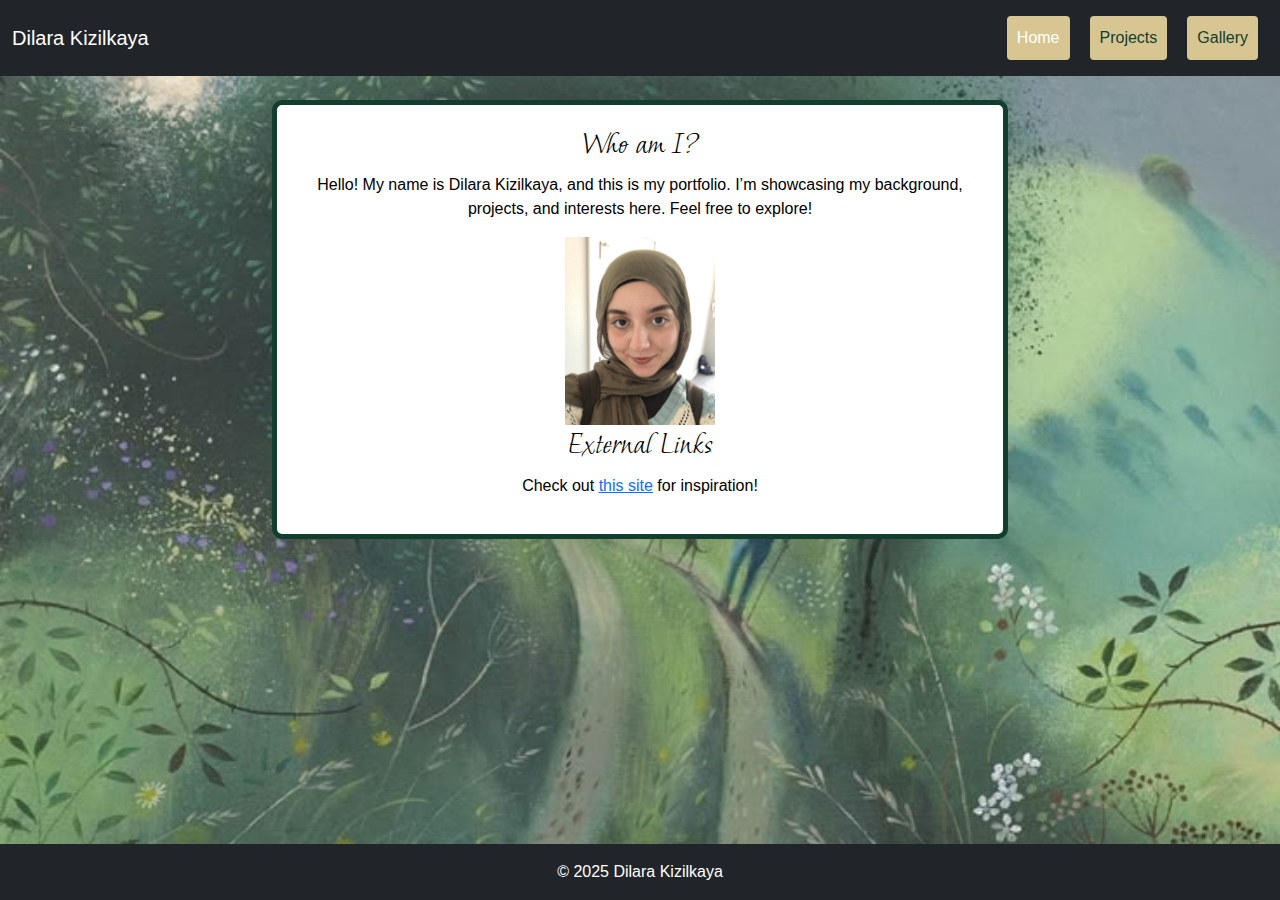
<file: index.html>
<!DOCTYPE html>
<html lang="en">
<head>
  <meta charset="UTF-8">
  <title>Dilara Kizilkaya - Portfolio</title>
  <link href="https://fonts.googleapis.com/css2?family=Moon+Dance&display=swap" rel="stylesheet">
  <link href="https://cdn.jsdelivr.net/npm/bootstrap@5.3.0/dist/css/bootstrap.min.css" rel="stylesheet">
  <link rel="stylesheet" href="style.css">
</head>
<body>
  <nav class="navbar navbar-expand-lg navbar-dark bg-dark">
    <div class="container-fluid">
      <a class="navbar-brand" href="index.html">Dilara Kizilkaya</a>
      <button class="navbar-toggler" type="button" data-bs-toggle="collapse" 
              data-bs-target="#navbarNav" aria-controls="navbarNav" 
              aria-expanded="false" aria-label="Toggle navigation">
        <span class="navbar-toggler-icon"></span>
      </button>
      <div class="collapse navbar-collapse" id="navbarNav">
        <ul class="navbar-nav ms-auto">
          <li class="nav-item">
            <a class="nav-link active" aria-current="page" href="index.html">Home</a>
          </li>
          <li class="nav-item">
            <a class="nav-link" href="projects.html">Projects</a>
          </li>
          <li class="nav-item">
            <a class="nav-link" href="gallery.html">Gallery</a>
          </li>
        </ul>
      </div>
    </div>
  </nav>

  <main class="container my-4 flex-grow-1">
    <div class="row justify-content-center">
      <div class="col-md-8">
        <div class="white-square text-center">
          <h2>Who am I?</h2>
          <p>
            Hello! My name is Dilara Kizilkaya, and this is my portfolio.
            I’m showcasing my background, projects, and interests here.
            Feel free to explore!
          </p>
          <img src="images/profile.jpg" alt="Dilara Kizilkaya's profile photo" width="150">
          <h2>External Links</h2>
          <p>
            Check out 
            <a href="https://github.com/vyperid" target="_blank">this site</a> 
            for inspiration!
          </p>
        </div>
      </div>
    </div>
  </main>

  <footer class="bg-dark text-center py-3">
    <p class="mb-0">&copy; 2025 Dilara Kizilkaya</p>
  </footer>

  <script src="https://cdn.jsdelivr.net/npm/bootstrap@5.3.0/dist/js/bootstrap.bundle.min.js"></script>
</body>
</html>
</file>
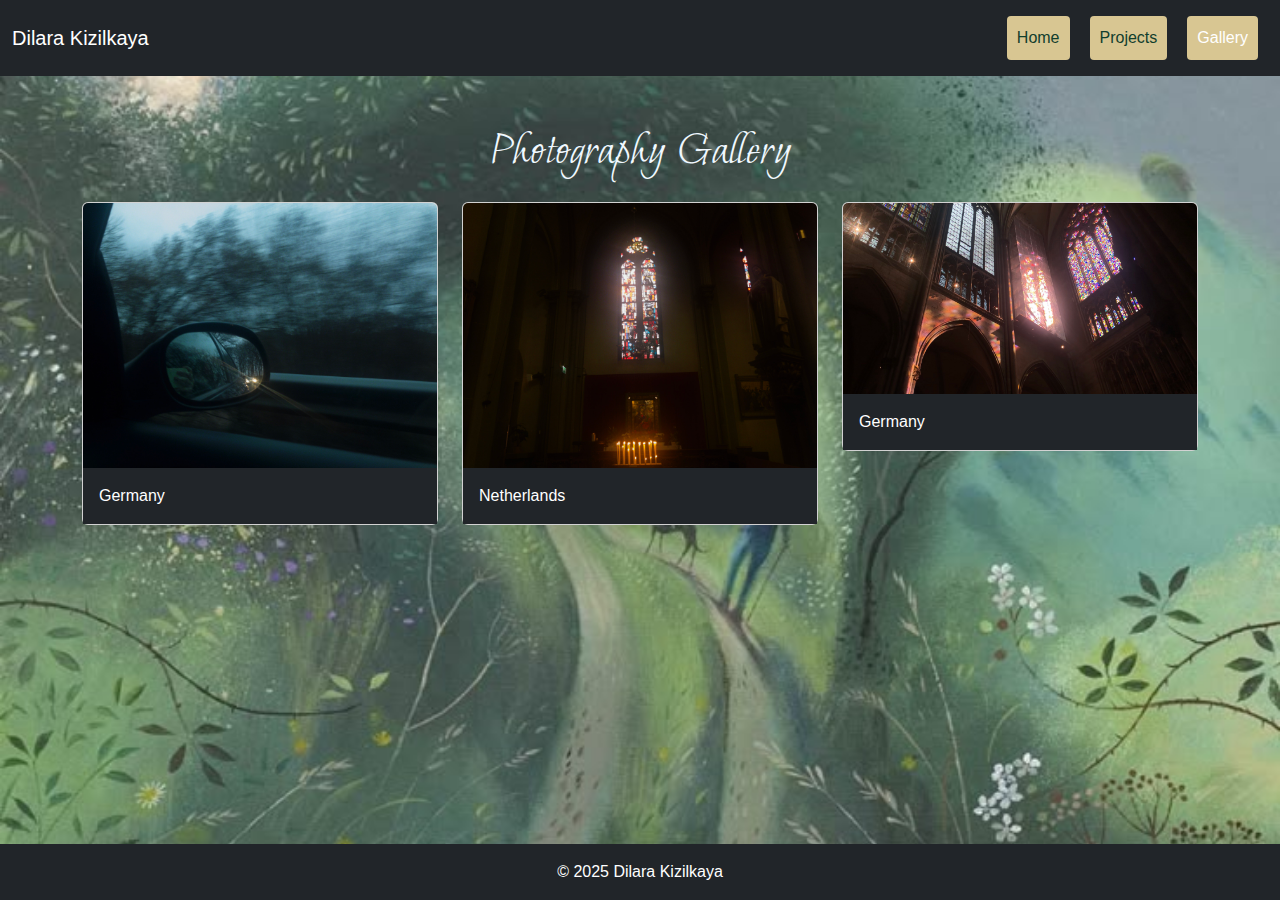
<file: gallery.html>
<!DOCTYPE html>
<html lang="en">
<head>
  <meta charset="UTF-8">
  <title>Dilara Kizilkaya - Photography Gallery</title>
  <link 
    href="https://cdn.jsdelivr.net/npm/bootstrap@5.3.0/dist/css/bootstrap.min.css" 
    rel="stylesheet"
  >
  <link 
    href="https://fonts.googleapis.com/css2?family=Moon+Dance&display=swap" 
    rel="stylesheet"
  >
  <link rel="stylesheet" href="style.css">
  <style>
    h1 {
      font-family: 'Moon Dance', cursive;
      margin-top: 20px;
      color: aliceblue;
    }
  </style>
</head>
<body>
  <nav class="navbar navbar-expand-lg navbar-dark bg-dark">
    <div class="container-fluid">
      <a class="navbar-brand" href="index.html">Dilara Kizilkaya</a>
      <button 
        class="navbar-toggler" 
        type="button" 
        data-bs-toggle="collapse" 
        data-bs-target="#navbarNav" 
        aria-controls="navbarNav" 
        aria-expanded="false" 
        aria-label="Toggle navigation"
      >
        <span class="navbar-toggler-icon"></span>
      </button>
      <div class="collapse navbar-collapse" id="navbarNav">
        <ul class="navbar-nav ms-auto">
          <li class="nav-item">
            <a class="nav-link" href="index.html">Home</a>
          </li>
          <li class="nav-item">
            <a class="nav-link" href="projects.html">Projects</a>
          </li>
          <li class="nav-item">
            <a 
              class="nav-link active" 
              aria-current="page" 
              href="gallery.html"
            >
              Gallery
            </a>
          </li>
        </ul>
      </div>
    </div>
  </nav>

  <main class="container my-4">
    <h1 class="text-center mb-4">Photography Gallery</h1>
    <div class="row row-cols-1 row-cols-md-3 row-cols-lg-3 g-4">
      <div class="col">
        <div class="card">
          <img 
            src="images/ccdr_2023-02-04_52748.076_PM.jpg" 
            class="card-img-top img-fluid" 
            alt="Photo 1"
          >
          <div class="card-body bg-dark text-white">
            <p class="card-text">Germany</p>
          </div>
        </div>
      </div>
      <div class="col">
        <div class="card">
          <img 
            src="images/ccdr_2023-05-24_41958.749_PM.jpg" 
            class="card-img-top img-fluid" 
            alt="Photo 2"
          >
          <div class="card-body bg-dark text-white">
            <p class="card-text">Netherlands</p>
          </div>
        </div>
      </div>
      <div class="col">
        <div class="card">
          <img 
            src="images/IMG_3287.png" 
            class="card-img-top img-fluid" 
            alt="Photo 3"
          >
          <div class="card-body bg-dark text-white">
            <p class="card-text">Germany</p>
          </div>
        </div>
      </div>
    </div>
  </main>

  <footer class="bg-dark text-center py-3">
    <p class="mb-0 text-white">&copy; 2025 Dilara Kizilkaya</p>
  </footer>

  <script 
    src="https://cdn.jsdelivr.net/npm/bootstrap@5.3.0/dist/js/bootstrap.bundle.min.js"
  ></script>
</body>
</html>
</file>
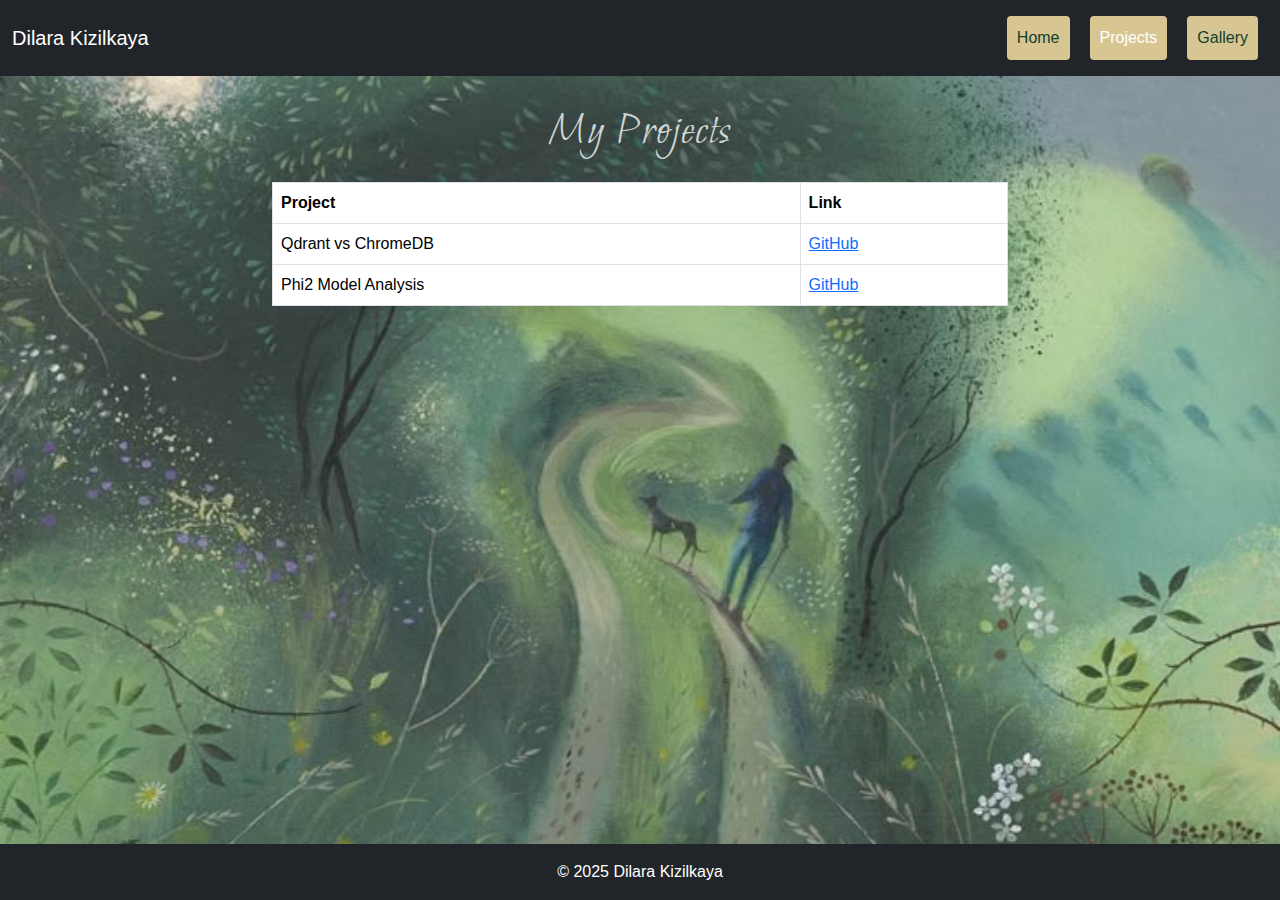
<file: projects.html>
<!DOCTYPE html>
<html lang="en">
<head>
  <meta charset="UTF-8">
  <title>Dilara Kizilkaya - Projects</title>
  <link href="https://fonts.googleapis.com/css2?family=Moon+Dance&display=swap" rel="stylesheet">
  <link href="https://cdn.jsdelivr.net/npm/bootstrap@5.3.0/dist/css/bootstrap.min.css" rel="stylesheet">
  <link rel="stylesheet" href="style.css">
</head>
<body>
  <nav class="navbar navbar-expand-lg navbar-dark bg-dark">
    <div class="container-fluid">
      <a class="navbar-brand" href="index.html">Dilara Kizilkaya</a>
      <button class="navbar-toggler" type="button" data-bs-toggle="collapse" 
              data-bs-target="#navbarNav" aria-controls="navbarNav" 
              aria-expanded="false" aria-label="Toggle navigation">
        <span class="navbar-toggler-icon"></span>
      </button>
      <div class="collapse navbar-collapse" id="navbarNav">
        <ul class="navbar-nav ms-auto">
          <li class="nav-item">
            <a class="nav-link" href="index.html">Home</a>
          </li>
          <li class="nav-item">
            <a class="nav-link active" aria-current="page" href="projects.html">Projects</a>
          </li>
          <li class="nav-item">
            <a class="nav-link" href="gallery.html">Gallery</a>
          </li>
        </ul>
      </div>
    </div>
  </nav>

  <main class="container my-4">
    <h1 class="text-center mb-4">My Projects</h1>
    <div class="row justify-content-center">
      <div class="col-12 col-md-8">
        <div class="table-responsive">
          <table class="table table-bordered table-hover bg-white mb-0">
            <thead>
              <tr>
                <th>Project</th>
                <th>Link</th>
              </tr>
            </thead>
            <tbody>
              <tr>
                <td>Qdrant vs ChromeDB</td>
                <td>
                  <a href="https://github.com/vyperid/Qdrant-vs-ChromaDB" target="_blank">GitHub</a>
                </td>
              </tr>
              <tr>
                <td>Phi2 Model Analysis</td>
                <td>
                  <a href="https://github.com/vyperid/Phi2-Model-Analysis" target="_blank">GitHub</a>
                </td>
              </tr>
            </tbody>
          </table>
        </div>
      </div>
    </div>
  </main>

  <footer class="bg-dark text-center py-3">
    <p class="mb-0 text-white">&copy; 2025 Dilara Kizilkaya</p>
  </footer>

  <script src="https://cdn.jsdelivr.net/npm/bootstrap@5.3.0/dist/js/bootstrap.bundle.min.js"></script>
</body>
</html>
</file>
<file: style.css>
html, body {
    height: 100%;
    margin: 0;
    padding: 0;
    box-sizing: border-box;
  }
  
  body {
    display: flex;
    flex-direction: column;
    background: url("images/59885e4ac97eb5b4cb79d6a42ba6d767.jpg") no-repeat center center fixed;
    background-size: cover;
    font-family: Arial, sans-serif;
    color: rgb(207, 214, 211);
  }
  
  main {
    flex: 1 0 auto;
  }
  
  footer {
    flex-shrink: 0;
  }
  
  .navbar {
    padding-top: 1rem;   
    padding-bottom: 1rem; 
  }
  

  h1, h2 {
    font-family: 'Moon Dance', cursive;
  }
  h1 {
    font-size: 48px;
    margin-bottom: 10px;
  }
  h2 {
    margin-bottom: 10px;
  }
  
  .white-square {
    background-color: #ffffff;
    border: 5px solid #113e2d; 
    border-radius: 10px;       
    padding: 20px;
    margin-bottom: 20px;
    color: #000;               
    text-align: center;        
  }
  
  .navbar-nav .nav-link {
    background-color: #d8c692;
    color: #113e2d;
    margin: 0 10px;
    border-radius: 4px;
    transition: all 0.3s ease;
    border: 2px solid transparent;
    padding: 8px 16px;
  }
  .navbar-nav .nav-link:hover {
    background-color: #113e2d;
    color: #d8c692;
    border-color: #6a5b31;
  }
  
  footer p {
    margin: 0;
    color: #ffffff;
  }
</file>
